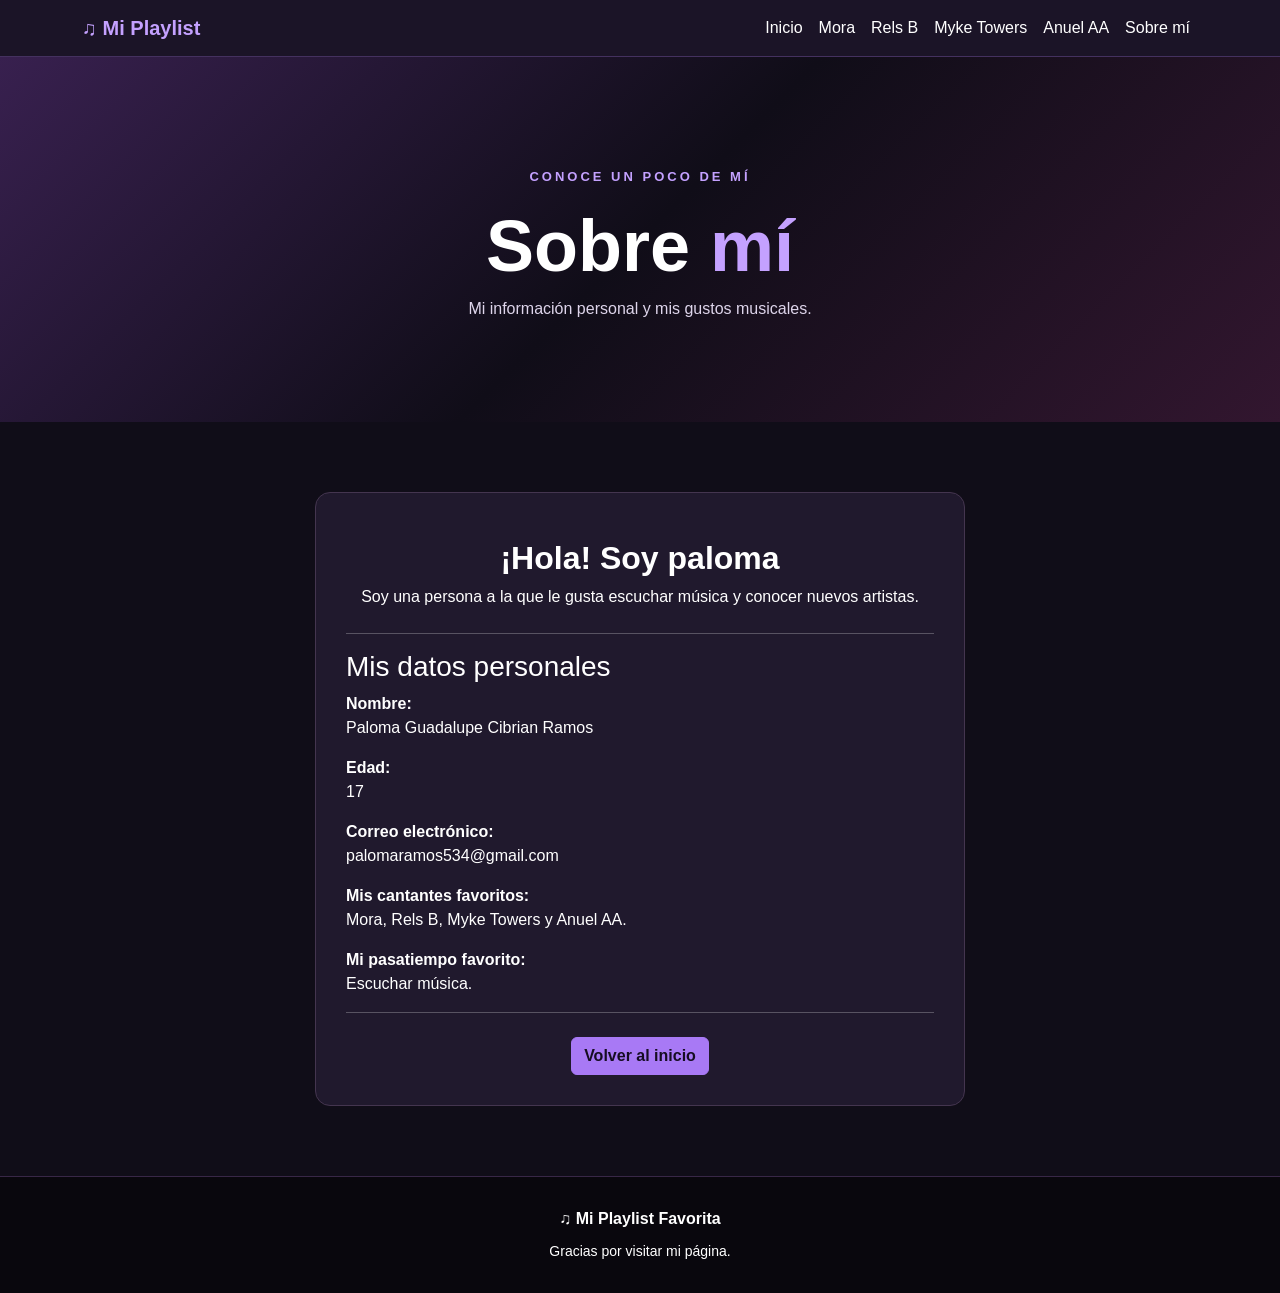
<file: contacto.html>
<!DOCTYPE html>
<html lang="es">
<head>
    <meta charset="UTF-8">
    <meta name="viewport" content="width=device-width, initial-scale=1.0">

    <title>Sobre mí | Mi Playlist</title>

    <!-- Bootstrap -->
    <link href="https://cdn.jsdelivr.net/npm/bootstrap@5.3.3/dist/css/bootstrap.min.css" rel="stylesheet">

    <!-- Estilos propios -->
    <link rel="stylesheet" href="estilos.css">
</head>

<body>

    <!-- BARRA DE NAVEGACIÓN -->
    <nav class="navbar navbar-expand-lg navbar-dark">
        <div class="container">
            <a class="navbar-brand" href="index.html">♫ Mi Playlist</a>

            <button class="navbar-toggler" data-bs-toggle="collapse"
                data-bs-target="#menu">
                <span class="navbar-toggler-icon"></span>
            </button>

            <div class="collapse navbar-collapse" id="menu">
                <ul class="navbar-nav ms-auto">
                    <li class="nav-item">
                        <a class="nav-link" href="index.html">Inicio</a>
                    </li>
                    <li class="nav-item">
                        <a class="nav-link" href="mora.html">Mora</a>
                    </li>
                    <li class="nav-item">
                        <a class="nav-link" href="relsb.html">Rels B</a>
                    </li>
                    <li class="nav-item">
                        <a class="nav-link" href="myke.html">Myke Towers</a>
                    </li>
                    <li class="nav-item">
                        <a class="nav-link" href="anuel.html">Anuel AA</a>
                    </li>
                    <li class="nav-item">
                        <a class="nav-link active" href="contacto.html">Sobre mí</a>
                    </li>
                </ul>
            </div>
        </div>
    </nav>


    <!-- PORTADA -->
    <header class="portada text-center">
        <div class="container">
            <p class="subtitulo">CONOCE UN POCO DE MÍ</p>
            <h1>Sobre <span>mí</span></h1>
            <p>Mi información personal y mis gustos musicales.</p>
        </div>
    </header>


    <!-- INFORMACIÓN PERSONAL -->
    <main class="container seccion">

        <div class="formulario mx-auto">

            <div class="text-center mb-4">

                <h2 class="mt-3">¡Hola! Soy paloma</h2>

                <p class="texto-presentacion">
                    Soy una persona a la que le gusta escuchar música
                    y conocer nuevos artistas.
                </p>
            </div>

            <hr>

            <h3 class="titulo-artista">Mis datos personales</h3>

            <div class="dato-personal">
            
                <div>
                    <strong>Nombre:</strong>
                    <p>Paloma Guadalupe Cibrian Ramos</p>
                </div>
            </div>

            <div class="dato-personal">
                
                <div>
                    <strong>Edad:</strong>
                    <p>17</p>
                </div>
            </div>

            <div class="dato-personal">
                
                <div>
                    <strong>Correo electrónico:</strong>
                    <p>palomaramos534@gmail.com</p>
                </div>
            </div>

            <div class="dato-personal">
                
                <div>
                    <strong>Mis cantantes favoritos:</strong>
                    <p>Mora, Rels B, Myke Towers y Anuel AA.</p>
                </div>
            </div>

            <div class="dato-personal">
                
                <div>
                    <strong>Mi pasatiempo favorito:</strong>
                    <p>Escuchar música.</p>
                </div>
            </div>

            <hr>

            <div class="text-center mt-4">
                <a href="index.html" class="btn btn-morado">
                    Volver al inicio
                </a>
            </div>

        </div>
    </main>


    <!-- PIE DE PÁGINA -->
    <footer class="text-center">
        <p>♫ Mi Playlist Favorita</p>
        <small>Gracias por visitar mi página.</small>
    </footer>

    <script src="https://cdn.jsdelivr.net/npm/bootstrap@5.3.3/dist/js/bootstrap.bundle.min.js"></script>
    <script src="script.js"></script>

</body>
</html>
</file>
<file: estilos.css>
/* CONFIGURACIÓN GENERAL */
html {
    scroll-behavior: smooth;
    scroll-padding-top: 80px;
}

body {
    background-color: #100d18;
    color: white;
    font-family: Arial, sans-serif;
}

/* BARRA DE NAVEGACIÓN */
.navbar {
    background-color: #1b1427;
    border-bottom: 1px solid #44315f;
}

.navbar-brand {
    color: #c4a1ff !important;
    font-weight: bold;
}

.nav-link {
    color: white !important;
}

.nav-link:hover {
    color: #c4a1ff !important;
}

/* PORTADA */
.portada {
    padding: 110px 20px 85px;
    background: linear-gradient(135deg, #38204f, #100d18, #32162f);
}

.portada h1 {
    font-size: clamp(2.5rem, 6vw, 4.5rem);
    font-weight: bold;
}

.portada h1 span {
    color: #c4a1ff;
}

.portada p {
    color: #ded5eb;
}

.subtitulo {
    color: #c4a1ff !important;
    font-size: 13px;
    font-weight: bold;
    letter-spacing: 3px;
}

/* SECCIONES */
.seccion {
    padding-top: 70px;
    padding-bottom: 70px;
}

.seccion h2 {
    font-weight: bold;
}

.seccion > p {
    color: #d0c7dc;
}

/* BOTONES */
.btn-morado {
    background-color: #a879f5;
    border: 1px solid #a879f5;
    color: #160d22;
    font-weight: bold;
}

.btn-morado:hover {
    background-color: #c4a1ff;
    border-color: #c4a1ff;
    color: #160d22;
}

/* TARJETAS */
.tarjeta {
    background-color: #20192d;
    color: white;
    border: 1px solid #423254;
    border-radius: 15px;
    overflow: hidden;
    transition: transform 0.3s;
}

.tarjeta:hover {
    transform: translateY(-6px);
}

.tarjeta img {
    height: 190px;
    object-fit: cover;
}

.tarjeta .card-title {
    color: #c4a1ff;
    font-weight: bold;
}

.tarjeta .card-text {
    color: #d0c7dc;
}

/* CANCIONES */
.canciones {
    background-color: #191323;
    border-top: 1px solid #382747;
    border-bottom: 1px solid #382747;
}

.lista-musica {
    padding: 0;
    list-style: none;
}

.lista-musica li {
    background-color: #20192d;
    border: 1px solid #44354f;
    border-radius: 10px;
    padding: 15px;
    margin: 10px 0;
}

.lista-musica li::before {
    content: "♫ ";
    color: #c4a1ff;
    font-weight: bold;
}

/* FORMULARIO */
.formulario {
    max-width: 650px;
    background-color: #20192d;
    border: 1px solid #44354f;
    border-radius: 15px;
    padding: 30px;
}

.form-control,
.form-select {
    background-color: #100d18;
    color: white;
    border-color: #59446e;
}

.form-control:focus,
.form-select:focus {
    background-color: #100d18;
    color: white;
    border-color: #c4a1ff;
    box-shadow: 0 0 0 0.2rem #a879f544;
}

.form-control::placeholder {
    color: #aaa0b8;
}

.form-select option {
    background-color: #20192d;
    color: white;
}

#respuesta {
    color: #c4a1ff;
}

/* PIE DE PÁGINA */
footer {
    background-color: #09070d;
    border-top: 1px solid #382747;
    padding: 30px 15px;
}

footer p {
    font-weight: bold;
    margin-bottom: 8px;
}

footer a {
    color: #c4a1ff;
}

/* ADAPTACIÓN A CELULARES */
@media (max-width: 576px) {
    .portada {
        padding-top: 90px;
    }

    .seccion {
        padding-top: 50px;
        padding-bottom: 50px;
    }

    .formulario {
        padding: 20px;
    }

    
/* Página Sobre mí */
.foto-perfil {
    width: 150px;
    height: 150px;
    object-fit: cover;
    border-radius: 50%;
    border: 4px solid #a879f5;
    margin-bottom: 15px;
}

.texto-presentacion {
    color: #d0c7dc;
}

.dato-personal {
    display: flex;
    align-items: flex-start;
    gap: 15px;
    padding: 15px 5px;
    border-bottom: 1px solid #44354f;
}

.dato-personal > span {
    font-size: 25px;
}

.dato-personal strong {
    color: #c4a1ff;
}

.dato-personal p {
    color: #e0d9e9;
    margin: 5px 0 0;
}
}
</file>
